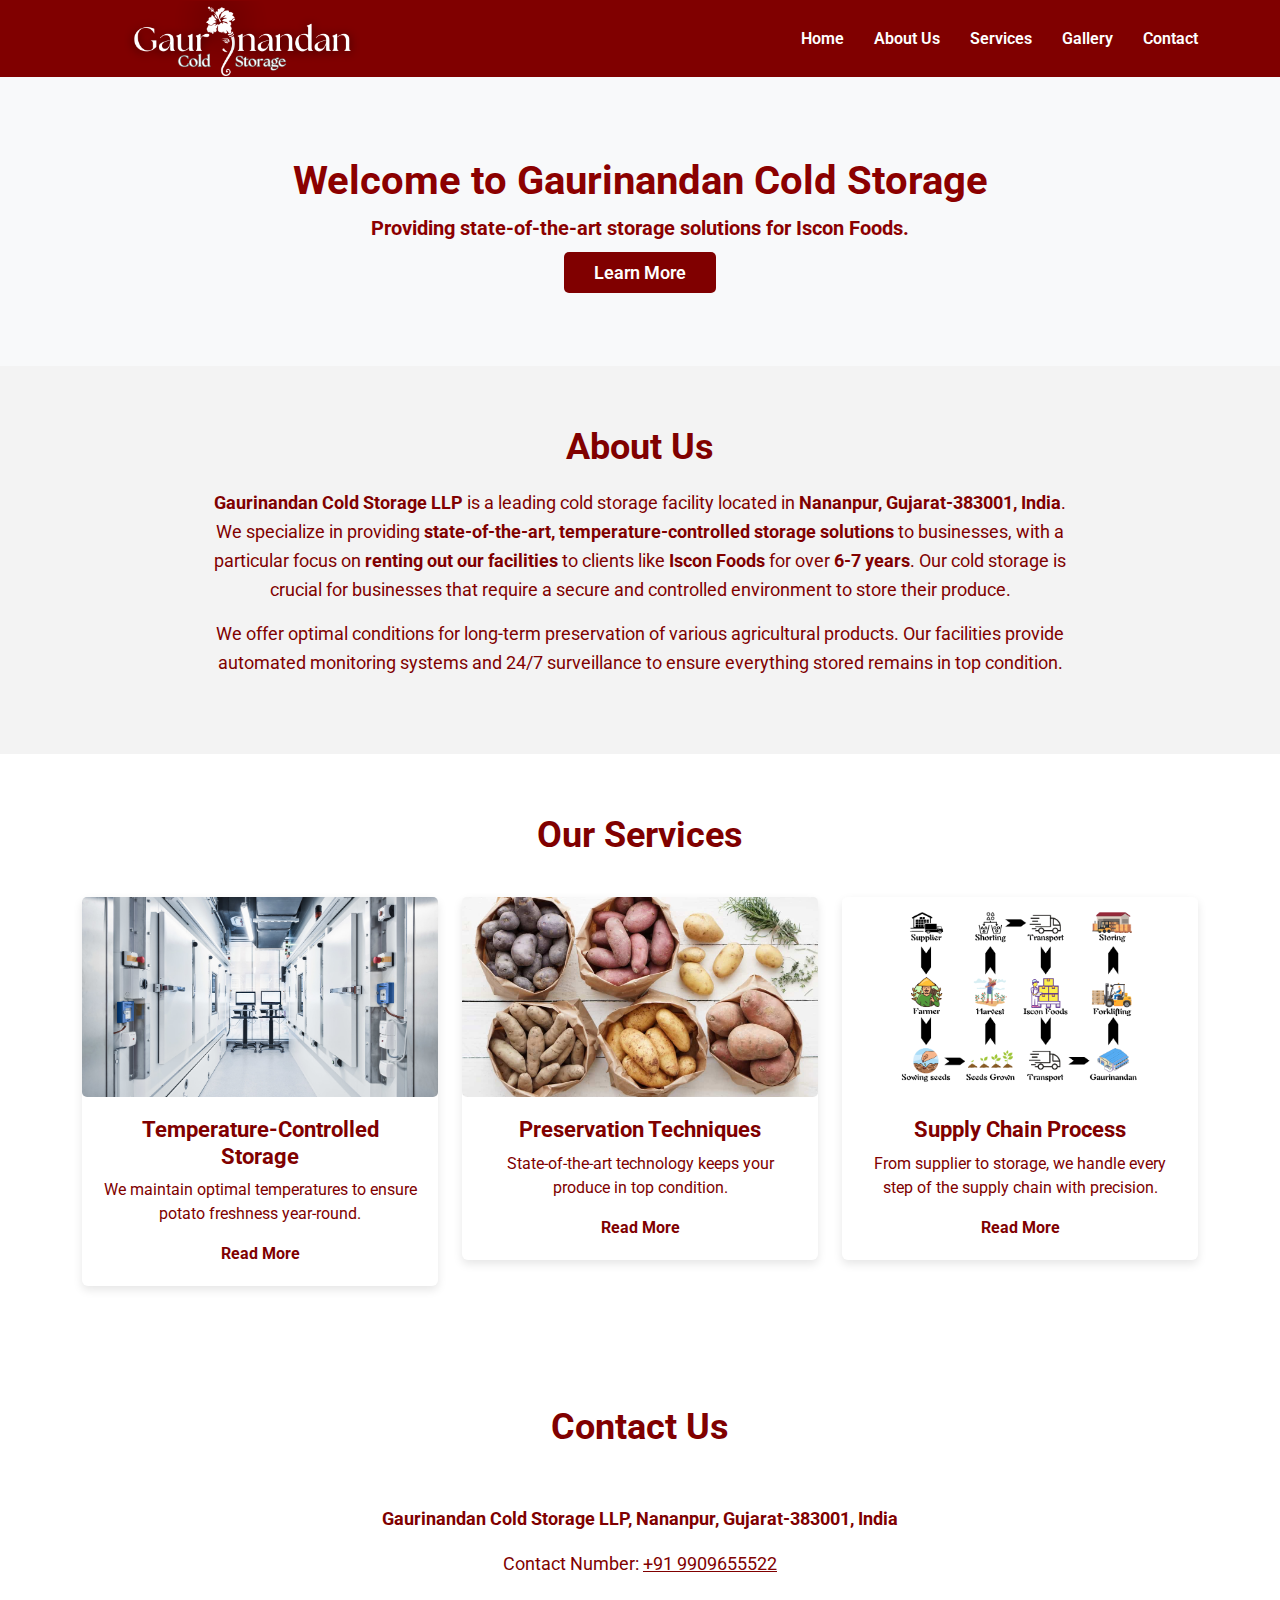
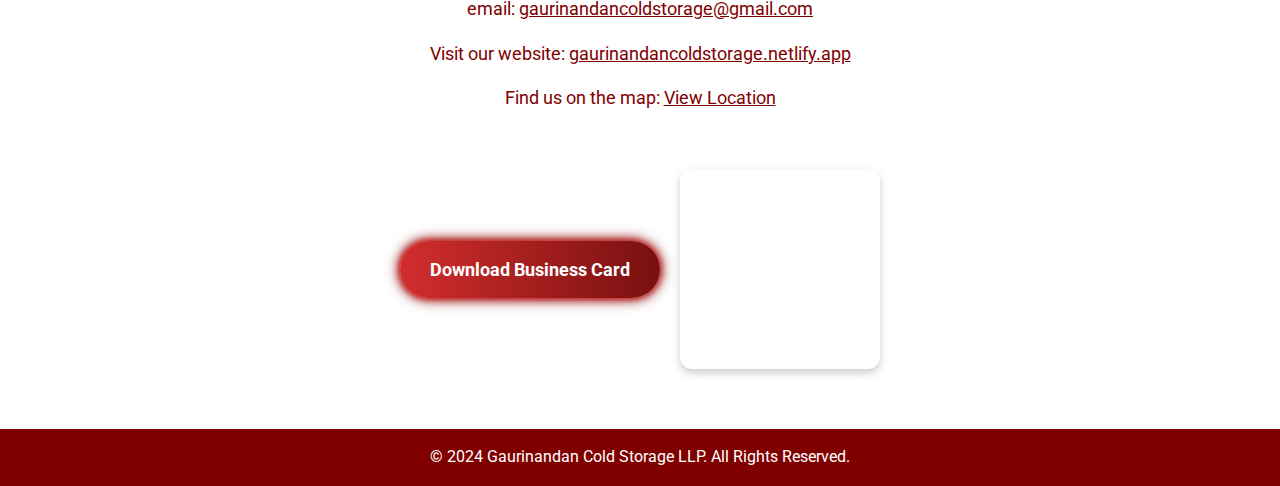
<file: index.html>
<!DOCTYPE html>
<html lang="en">
<head>
    <meta charset="UTF-8">
    <meta name="viewport" content="width=device-width, initial-scale=1.0">
    <meta name="description" content="Gaurinandan Cold Storage - A state-of-the-art facility for Iscon Foods' potato storage.">
    <title>Gaurinandan Cold Storage</title>
    <link href="https://cdn.jsdelivr.net/npm/bootstrap@5.3.0-alpha1/dist/css/bootstrap.min.css" rel="stylesheet">
    <link href="https://fonts.googleapis.com/css2?family=Roboto:wght@400;500;700&display=swap" rel="stylesheet">
    <link rel="icon" type="image/png" href="images/Favicon.png">
    <style>
        /* Gallery image hover effect */
        #gallery .img-fluid {
            transition: transform 0.3s ease, opacity 0.3s ease;
        }

        #gallery .img-fluid:hover {
            transform: scale(1.1); /* Scale the image */
            opacity: 0.8; /* Slight opacity change */
        }

        /* Animation for fading in the text */
        @keyframes fadeIn {
            0% { opacity: 0; }
            100% { opacity: 1; }
        }

        /* Animation for sliding up the content */
        @keyframes slideUp {
            0% { opacity: 0; transform: translateY(30px); }
            100% { opacity: 1; transform: translateY(0); }
        }
    </style>
</head>
<body style="font-family: 'Roboto', sans-serif; margin: 0; padding: 0;">

    <!-- Header -->
    <header style="background-color: #800000; color: white; padding: 1px 0; box-shadow: 0 4px 6px rgba(0, 0, 0, 0.1);">
        <div class="container d-flex justify-content-between align-items-center">
            <a href="index.html">
                <img src="images/Gaurinandan.png" alt="Gaurinandan Cold Storage Logo" style="width: 300px; height: auto;">
            </a>
            <nav>
                <ul style="list-style: none; margin: 0; padding: 0; display: flex; gap: 30px;">
                    <li><a href="index.html" style="color: white; font-weight: 600; text-decoration: none;">Home</a></li>
                    <li><a href="#about" style="color: white; font-weight: 600; text-decoration: none;">About Us</a></li>
                    <li><a href="#services" style="color: white; font-weight: 600; text-decoration: none;">Services</a></li>
                    <li><a href="gallery.html" style="color: white; font-weight: 600; text-decoration: none;">Gallery</a></li>
                    <li><a href="contact.html" style="color: white; font-weight: 600; text-decoration: none;">Contact</a></li>
                </ul>
            </nav>
        </div>
    </header>

    <!-- Hero Section -->
    <section id="home" style="background-color: #f8f9fa; text-align: center; padding: 80px 20px; color: #800000;">
        <div class="container">
            <h2 style="font-size: 40px; font-weight: bold; color: #8b0000;">Welcome to Gaurinandan Cold Storage</h2>
            <p style="font-size: 20px; color: #8b0000; font-weight: bolder;">Providing state-of-the-art storage solutions for Iscon Foods.</p>
            <a href="#about" style="background-color: #800000; color: white; font-size: 18px; padding: 10px 30px; text-decoration: none; border-radius: 5px; font-weight: 600;">Learn More</a>
        </div>
    </section>

    <!-- About Us -->
    <section id="about" style="padding: 60px 20px; background-color: #f3f3f3;">
        <div class="container" style="max-width: 900px; margin: 0 auto;">
            <h2 style="font-size: 36px; color: #800000; text-align: center; font-weight: bold; margin-bottom: 20px;">About Us</h2>
            <p style="font-size: 18px; line-height: 1.6; text-align: center; color: #800000;">
                <strong>Gaurinandan Cold Storage LLP</strong> is a leading cold storage facility located in 
                <strong>Nananpur, Gujarat-383001, India</strong>. We specialize in providing 
                <strong>state-of-the-art, temperature-controlled storage solutions</strong> to businesses, with a particular focus on 
                <strong>renting out our facilities</strong> to clients like 
                <strong>Iscon Foods</strong> for over <strong>6-7 years</strong>. Our cold storage is crucial for businesses that require a secure and controlled environment to store their produce.
            </p>
            <p style="font-size: 18px; line-height: 1.6; text-align: center; color: #800000;">
                We offer optimal conditions for long-term preservation of various agricultural products. Our facilities provide automated monitoring systems and 24/7 surveillance to ensure everything stored remains in top condition.
            </p>
        </div>
    </section>

    <!-- Services -->
    <section id="services" style="background-color: #ffffff; padding: 60px 20px;">
        <div class="container">
            <h2 style="font-size: 36px; color: #800000; text-align: center; font-weight: bold; margin-bottom: 40px;">Our Services</h2>
            <div class="row g-4">
                <div class="col-md-4">
                    <div class="card" style="border: none; box-shadow: 0 4px 10px rgba(0, 0, 0, 0.1);">
                        <img src="images/Temp.jpg" class="card-img-top" alt="Temperature Controlled Storage" style="border-radius: 5px; height: 200px; object-fit: cover;">
                        <div class="card-body" style="text-align: center; padding: 20px;">
                            <h5 style="font-size: 22px; color: #800000; font-weight: bold;">Temperature-Controlled Storage</h5>
                            <p style="font-size: 16px; color: #800000;">We maintain optimal temperatures to ensure potato freshness year-round.</p>
                            <a href="temperature-controlled-storage.html" style="font-size: 16px; color: #800000; text-decoration: none; font-weight: bolder;">Read More</a>
                        </div>
                    </div>
                </div>
                <div class="col-md-4">
                    <div class="card" style="border: none; box-shadow: 0 4px 10px rgba(0, 0, 0, 0.1);">
                        <img src="images/preserve.jpg" class="card-img-top" alt="Preservation Techniques" style="border-radius: 5px; height: 200px; object-fit: cover;">
                        <div class="card-body" style="text-align: center; padding: 20px;">
                            <h5 style="font-size: 22px; color: #800000; font-weight: bold;">Preservation Techniques</h5>
                            <p style="font-size: 16px; color: #800000;">State-of-the-art technology keeps your produce in top condition.</p>
                            <a href="preservation-techniques.html" style="font-size: 16px; color: #800000; text-decoration: none; font-weight: bolder;">Read More</a>
                        </div>
                    </div>
                </div>
                <div class="col-md-4">
                    <div class="card" style="border: none; box-shadow: 0 4px 10px rgba(0, 0, 0, 0.1);">
                        <img src="images/Chain.png" class="card-img-top" alt="Supply Chain Process" style="border-radius: 5px; height: 200px; object-fit: cover;">
                        <div class="card-body" style="text-align: center; padding: 20px;">
                            <h5 style="font-size: 22px; color: #800000; font-weight: bold;">Supply Chain Process</h5>
                            <p style="font-size: 16px; color: #800000;">From supplier to storage, we handle every step of the supply chain with precision.</p>
                            <a href="supply-chain-process.html" style="font-size: 16px; color: #800000; text-decoration: none; font-weight: bolder;">Read More</a>
                        </div>
                    </div>
                </div>
            </div>
        </div>
    </section>

    <!-- Contact Us -->
    <section id="contact" style="background-color: #ffffff; padding: 60px 20px;">
        <div class="container">
            <h2 style="font-size: 36px; color: #800000; text-align: center; font-weight: bold; margin-bottom: 40px; animation: fadeIn 1.5s ease-in;">Contact Us</h2>
            <div style="text-align: center; color: #800000; display: flex; flex-direction: column; align-items: center; justify-content: center; animation: slideUp 1.5s ease-in-out;">
                <p style="font-size: 18px; line-height: 1.6;"></p>
                <p style="font-size: 18px; line-height: 1.6; font-weight: bold;">Gaurinandan Cold Storage LLP, Nananpur, Gujarat-383001, India</p>
                <p style="font-size: 18px; line-height: 1.6;">Contact Number: <a href="tel:+919909655522" style="color: #800000;">+91 9909655522</a></p>
                <p style="font-size: 18px; line-height: 1.6;">email: <a href="mailto:gaurinandancoldstorage@gmail.com" style="color: #800000;">gaurinandancoldstorage@gmail.com</a></p>
                <p style="font-size: 18px; line-height: 1.6;">Visit our website: <a href="https://gaurinandancoldstorage.netlify.app" target="_blank" style="color: #800000; text-decoration: underline;">gaurinandancoldstorage.netlify.app</a></p>
                <p style="font-size: 18px; line-height: 1.6;">Find us on the map: <a href="https://maps.app.goo.gl/z63f5kEdQMZrD2ka9" target="_blank" style="color: #800000;">View Location</a></p>
                <!-- Map and vCard Container -->
<div style="display: flex; justify-content: flex-end; align-items: center; margin-top: 40px; position: relative;">
    <!-- vCard Button -->
    <a href="images/business-card.png" 
        class="neon-button" 
        download="Gaurinandan_Business_Card.png">
        Download Business Card
    </a>

    <!-- Mini Map -->
    <div id="mini-map" style="width: 200px; height: 200px; border-radius: 12px; overflow: hidden; margin-left: 20px; box-shadow: 0 4px 8px rgba(0, 0, 0, 0.2); cursor: pointer; transition: transform 0.3s ease-in-out;">
        <iframe 
            src="https://www.google.com/maps/embed?pb=!1m17!1m12!1m3!1d3353.7501996604956!2d72.96846500000001!3d23.509596000000002!2m3!1f0!2f0!3f0!3m2!1i1024!2i768!4f13.1!3m2!1m1!2zMjPCsDMwJzM0LjYiTiA3MsKwNTgnMDYuNSJF!5e1!3m2!1sen!2sin!4v1736503791146!5m2!1sen!2sin" 
            width="300" 
            height="300" 
            style="border:0;" 
            allowfullscreen="" 
            loading="lazy" 
            referrerpolicy="no-referrer-when-downgrade">
        </iframe>
    </div>
</div>

<style>
    /* Add hover effect for the map */
    #mini-map:hover {
        transform: scale(1.1); /* Slightly enlarge the map on hover */
    }

    /* Smooth animations for appearance */
    #mini-map {
        animation: fadeInUp 1s ease-in-out;
    }

    @keyframes fadeInUp {
        from {
            opacity: 0;
            transform: translateY(20px);
        }
        to {
            opacity: 1;
            transform: translateY(0);
        }
    }

    /* vCard Button Styles (Retained) */
    .neon-button {
        display: inline-block;
        padding: 15px 30px;
        font-size: 18px;
        font-weight: bold;
        text-decoration: none;
        text-align: center;
        color: #fff;
        background: linear-gradient(90deg, #d22d2d, #781010);
        border: none;
        border-radius: 50px;
        position: relative;
        overflow: hidden;
        transition: all 0.3s ease-in-out;
        box-shadow: 0 0 5px #d22d2d, 0 0 10px #be1212, 0 0 15px #781010;
    }

    .neon-button:hover {
        color: #fff;
        box-shadow: 0 0 8px #6a1212, 0 0 16px #6a1212, 0 0 24px #6a1212;
        transform: scale(1.05);
    }
</style>

<script>
    // Add click event listener for map redirection
    document.getElementById('mini-map').addEventListener('click', function() {
        window.open('https://maps.app.goo.gl/z63f5kEdQMZrD2ka9', '_blank');
    });
</script>

            </div>
        </div>
    </section>

    <!-- Footer -->
    <footer style="background-color: #800000; color: white; text-align: center; padding: 1px;">
        <p style="margin-top: 15px;">&copy; 2024 Gaurinandan Cold Storage LLP. All Rights Reserved.</p>
    </footer
</file>
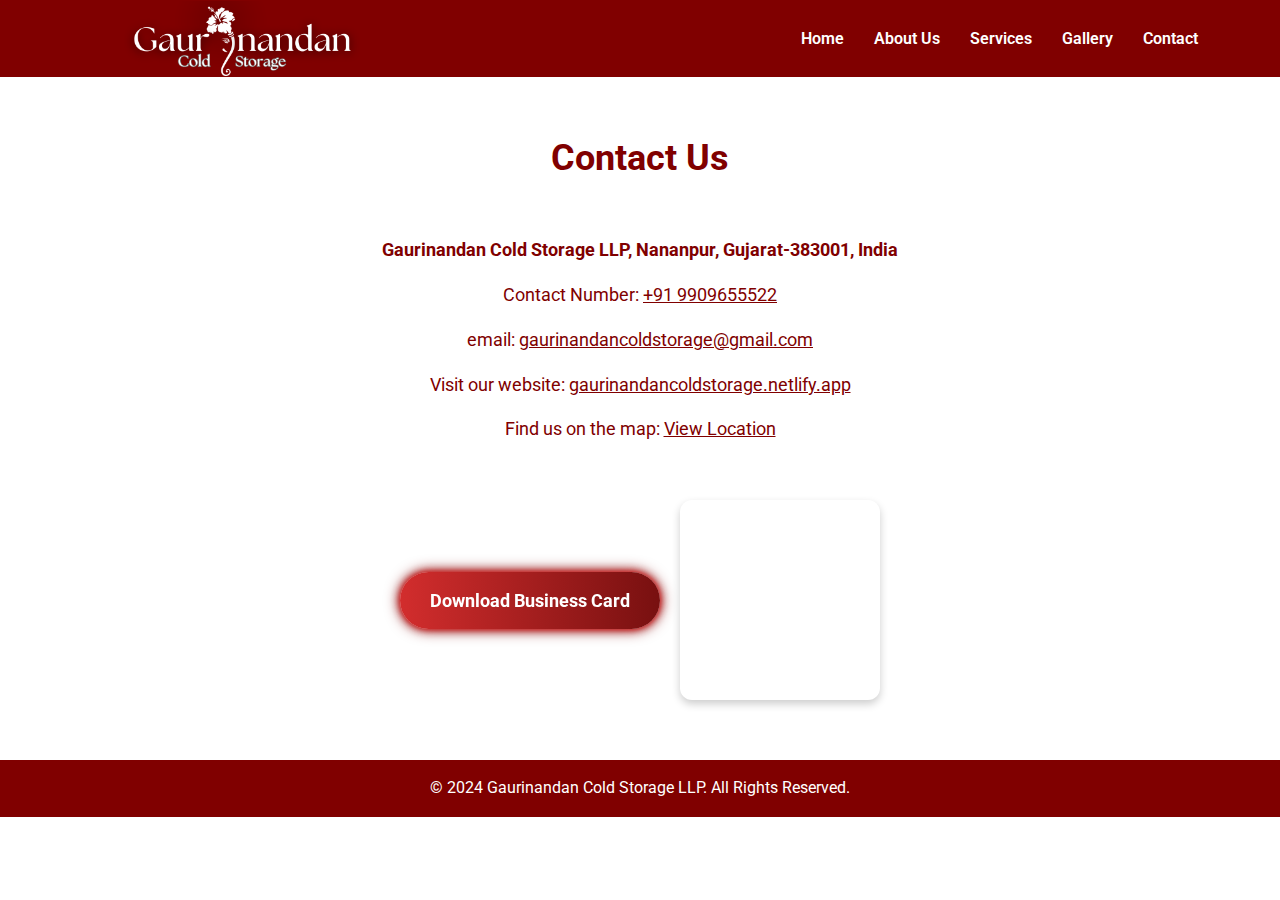
<file: contact.html>
<!DOCTYPE html>
<html lang="en">
<head>
    <meta charset="UTF-8">
    <meta name="viewport" content="width=device-width, initial-scale=1.0">
    <meta name="description" content="Gallery of Gaurinandan Cold Storage">
    <title>Gallery - Gaurinandan Cold Storage</title>
    <link href="https://cdn.jsdelivr.net/npm/bootstrap@5.3.0-alpha1/dist/css/bootstrap.min.css" rel="stylesheet">
    <link href="https://fonts.googleapis.com/css2?family=Roboto:wght@400;500;700&display=swap" rel="stylesheet">
    <link rel="icon" type="image/png" href="images/Favicon.png">
    <style>
        /* Gallery image hover effect */
        #gallery .img-fluid {
            transition: transform 0.3s ease, opacity 0.3s ease;
        }

        #gallery .img-fluid:hover {
            transform: scale(1.4); /* Scale the image */
            opacity: 1; /* Slight opacity change */
        }

        /* Animation for fading in the text */
        @keyframes fadeIn {
            0% { opacity: 0; }
            100% { opacity: 1; }
        }

        /* Animation for sliding up the content */
        @keyframes slideUp {
            0% { opacity: 0; transform: translateY(30px); }
            100% { opacity: 1; transform: translateY(0); }
        }
    </style>
</head>
<body style="font-family: 'Roboto', sans-serif; margin: 0; padding: 0;">

    <!-- Header -->
    <header style="background-color: #800000; color: white; padding: 1px 0; box-shadow: 0 4px 6px rgba(0, 0, 0, 0.1);">
        <div class="container d-flex justify-content-between align-items-center">
            <a href="index.html"><img src="images/Gaurinandan.png" alt="Gaurinandan Cold Storage Logo" style="width: 300px; height: auto;"></a>
            <nav>
                <ul style="list-style: none; margin: 0; padding: 0; display: flex; gap: 30px;">
                    <li><a href="index.html" style="color: white; font-weight: 600; text-decoration: none;">Home</a></li>
                    <li><a href="#about" style="color: white; font-weight: 600; text-decoration: none;">About Us</a></li>
                    <li><a href="#services" style="color: white; font-weight: 600; text-decoration: none;">Services</a></li>
                    <li><a href="gallery.html" style="color: white; font-weight: 600; text-decoration: none;">Gallery</a></li>
                    <li><a href="contact.html" style="color: white; font-weight: 600; text-decoration: none;">Contact</a></li>
                </ul>
            </nav>
        </div>
    </header>

    
    <!-- Contact Us -->
    <section id="contact" style="background-color: #ffffff; padding: 60px 20px;">
        <div class="container">
            <h2 style="font-size: 36px; color: #800000; text-align: center; font-weight: bold; margin-bottom: 40px; animation: fadeIn 1.5s ease-in;">Contact Us</h2>
            <div style="text-align: center; color: #800000; display: flex; flex-direction: column; align-items: center; justify-content: center; animation: slideUp 1.5s ease-in-out;">
                <p style="font-size: 18px; line-height: 1.6;"></p>
                <p style="font-size: 18px; line-height: 1.6; font-weight: bold;">Gaurinandan Cold Storage LLP, Nananpur, Gujarat-383001, India</p>
                <p style="font-size: 18px; line-height: 1.6;">Contact Number: <a href="tel:+919909655522" style="color: #800000;">+91 9909655522</a></p>
                <p style="font-size: 18px; line-height: 1.6;">email: <a href="mailto:gaurinandancoldstorage@gmail.com" style="color: #800000;">gaurinandancoldstorage@gmail.com</a></p>
                <p style="font-size: 18px; line-height: 1.6;">Visit our website: <a href="https://gaurinandancoldstorage.netlify.app" target="_blank" style="color: #800000; text-decoration: underline;">gaurinandancoldstorage.netlify.app</a></p>
                <p style="font-size: 18px; line-height: 1.6;">Find us on the map: <a href="https://maps.app.goo.gl/z63f5kEdQMZrD2ka9" target="_blank" style="color: #800000;">View Location</a></p>
                <!-- Map and vCard Container -->
<div style="display: flex; justify-content: flex-end; align-items: center; margin-top: 40px; position: relative;">
    <!-- vCard Button -->
    <a href="images/business-card.png" 
        class="neon-button" 
        download="Gaurinandan_Business_Card.png">
        Download Business Card
    </a>

    <!-- Mini Map -->
    <div id="mini-map" style="width: 200px; height: 200px; border-radius: 12px; overflow: hidden; margin-left: 20px; box-shadow: 0 4px 8px rgba(0, 0, 0, 0.2); cursor: pointer; transition: transform 0.3s ease-in-out;">
        <iframe 
            src="https://www.google.com/maps/embed?pb=!1m17!1m12!1m3!1d3353.7501996604956!2d72.96846500000001!3d23.509596000000002!2m3!1f0!2f0!3f0!3m2!1i1024!2i768!4f13.1!3m2!1m1!2zMjPCsDMwJzM0LjYiTiA3MsKwNTgnMDYuNSJF!5e1!3m2!1sen!2sin!4v1736503791146!5m2!1sen!2sin" 
            width="300" 
            height="300" 
            style="border:0;" 
            allowfullscreen="" 
            loading="lazy" 
            referrerpolicy="no-referrer-when-downgrade">
        </iframe>
    </div>
</div>

<style>
    /* Add hover effect for the map */
    #mini-map:hover {
        transform: scale(1.1); /* Slightly enlarge the map on hover */
    }

    /* Smooth animations for appearance */
    #mini-map {
        animation: fadeInUp 1s ease-in-out;
    }

    @keyframes fadeInUp {
        from {
            opacity: 0;
            transform: translateY(20px);
        }
        to {
            opacity: 1;
            transform: translateY(0);
        }
    }

    /* vCard Button Styles (Retained) */
    .neon-button {
        display: inline-block;
        padding: 15px 30px;
        font-size: 18px;
        font-weight: bold;
        text-decoration: none;
        text-align: center;
        color: #fff;
        background: linear-gradient(90deg, #d22d2d, #781010);
        border: none;
        border-radius: 50px;
        position: relative;
        overflow: hidden;
        transition: all 0.3s ease-in-out;
        box-shadow: 0 0 5px #d22d2d, 0 0 10px #be1212, 0 0 15px #781010;
    }

    .neon-button:hover {
        color: #fff;
        box-shadow: 0 0 8px #6a1212, 0 0 16px #6a1212, 0 0 24px #6a1212;
        transform: scale(1.05);
    }
</style>

<script>
    // Add click event listener for map redirection
    document.getElementById('mini-map').addEventListener('click', function() {
        window.open('https://maps.app.goo.gl/z63f5kEdQMZrD2ka9', '_blank');
    });
</script>

            </div>
        </div>
    </section>

    <!-- Footer -->
    <footer style="background-color: #800000; color: white; text-align: center; padding: 1px;">
        <p style="margin-top: 15px;">&copy; 2024 Gaurinandan Cold Storage LLP. All Rights Reserved.</p>
    </footer>

    <script src="https://cdn.jsdelivr.net/npm/bootstrap@5.3.0-alpha1/dist/js/bootstrap.bundle.min.js"></script>
</body>
</html>
</file>
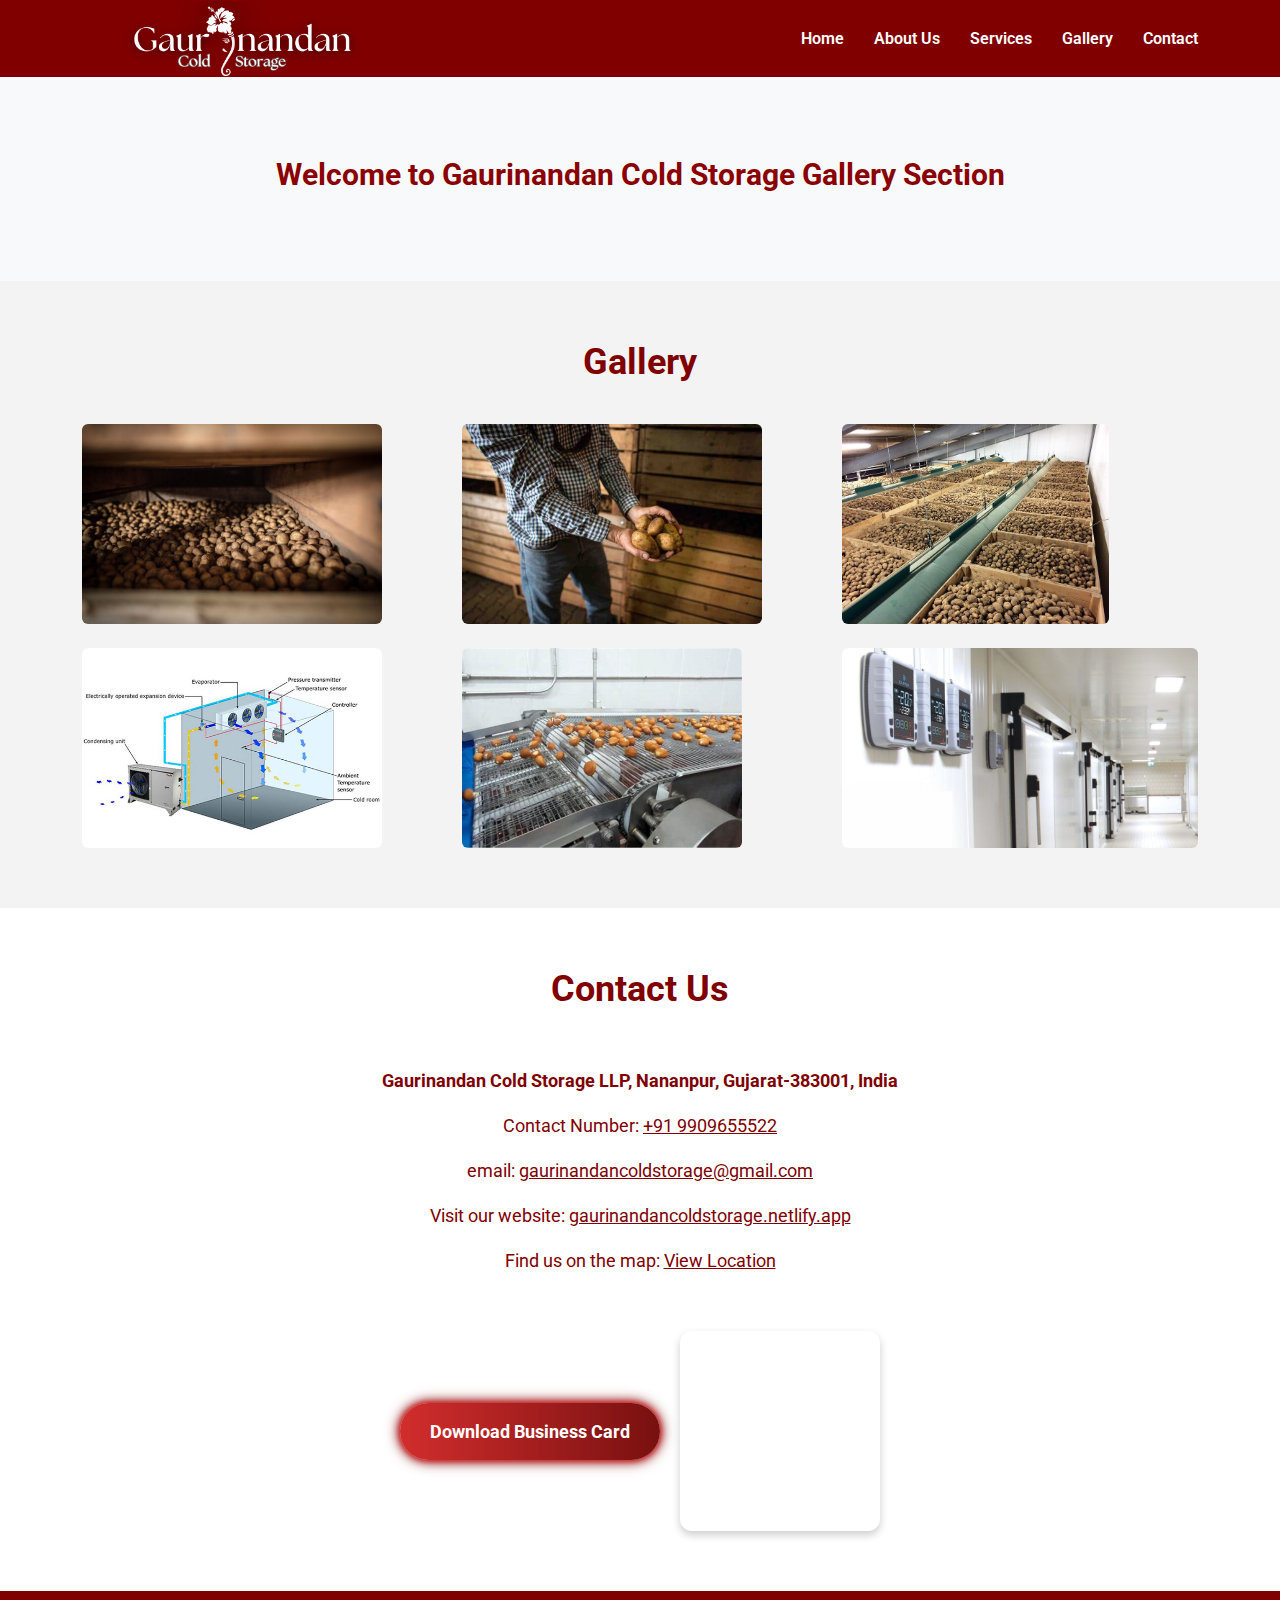
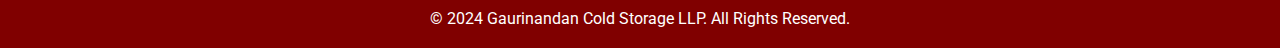
<file: gallery.html>
<!DOCTYPE html>
<html lang="en">
<head>
    <meta charset="UTF-8">
    <meta name="viewport" content="width=device-width, initial-scale=1.0">
    <meta name="description" content="Gallery of Gaurinandan Cold Storage">
    <title>Gallery - Gaurinandan Cold Storage</title>
    <link href="https://cdn.jsdelivr.net/npm/bootstrap@5.3.0-alpha1/dist/css/bootstrap.min.css" rel="stylesheet">
    <link href="https://fonts.googleapis.com/css2?family=Roboto:wght@400;500;700&display=swap" rel="stylesheet">
    <link rel="icon" type="image/png" href="images/Favicon.png">
    <style>
        /* Gallery image hover effect */
        #gallery .img-fluid {
            transition: transform 0.3s ease, opacity 0.3s ease;
        }

        #gallery .img-fluid:hover {
            transform: scale(1.4); /* Scale the image */
            opacity: 1; /* Slight opacity change */
        }

        /* Animation for fading in the text */
        @keyframes fadeIn {
            0% { opacity: 0; }
            100% { opacity: 1; }
        }

        /* Animation for sliding up the content */
        @keyframes slideUp {
            0% { opacity: 0; transform: translateY(30px); }
            100% { opacity: 1; transform: translateY(0); }
        }
    </style>
</head>
<body style="font-family: 'Roboto', sans-serif; margin: 0; padding: 0;">

    <!-- Header -->
    <header style="background-color: #800000; color: white; padding: 1px 0; box-shadow: 0 4px 6px rgba(0, 0, 0, 0.1);">
        <div class="container d-flex justify-content-between align-items-center">
            <a href="index.html"><img src="images/Gaurinandan.png" alt="Gaurinandan Cold Storage Logo" style="width: 300px; height: auto;"></a>
            <nav>
                <ul style="list-style: none; margin: 0; padding: 0; display: flex; gap: 30px;">
                    <li><a href="index.html" style="color: white; font-weight: 600; text-decoration: none;">Home</a></li>
                    <li><a href="#about" style="color: white; font-weight: 600; text-decoration: none;">About Us</a></li>
                    <li><a href="#services" style="color: white; font-weight: 600; text-decoration: none;">Services</a></li>
                    <li><a href="gallery.html" style="color: white; font-weight: 600; text-decoration: none;">Gallery</a></li>
                    <li><a href="contact.html" style="color: white; font-weight: 600; text-decoration: none;">Contact</a></li>
                </ul>
            </nav>
        </div>
    </header>

    <!-- Hero Section -->
    <section id="home" style="background-color: #f8f9fa; text-align: center; padding: 80px 20px; color: #800000;">
        <div class="container">
            <h2 style="font-size: 30px; font-weight: bold; color: #8b0000;">Welcome to Gaurinandan Cold Storage Gallery Section</h2>
    </section>


    <!-- Gallery Section -->
    <section id="gallery" style="padding: 60px 20px; background-color: #f3f3f3;">
        <div class="container">
            <h2 style="font-size: 36px; color: #800000; text-align: center; font-weight: bold; margin-bottom: 40px;">Gallery</h2>
            <div class="row g-4">
                <div class="col-md-4">
                    <img src="images/gallery/1.jpg" class="img-fluid gallery-img rounded" alt="Cold Storage Project 1" style="object-fit: cover; height: 200px;">
                </div>
                <div class="col-md-4">
                    <img src="images/gallery/2.jpg" class="img-fluid gallery-img rounded" alt="Cold Storage Project 2" style="object-fit: cover; height: 200px;">
                </div>
                <div class="col-md-4">
                    <img src="images/Insider.jpg" class="img-fluid gallery-img rounded" alt="Cold Storage Project 3" style="object-fit: cover; height: 200px;">
                </div>
                <div class="col-md-4">
                    <img src="images/Temp3.jpg" class="img-fluid gallery-img rounded" alt="Cold Storage Project 4" style="object-fit: cover; height: 200px;">
                </div>
                <div class="col-md-4">
                    <img src="images/preserve3.jpg" class="img-fluid gallery-img rounded" alt="Cold Storage Project 3" style="object-fit: cover; height: 200px;">
                </div>
                <div class="col-md-4">
                    <img src="images/Temp2.jpg" class="img-fluid gallery-img rounded" alt="Cold Storage Project 3" style="object-fit: cover; height: 200px;">
                </div>
                <!-- Add more images as necessary -->
            </div>
        </div>
    </section>

    <!-- Contact Us -->
    <section id="contact" style="background-color: #ffffff; padding: 60px 20px;">
        <div class="container">
            <h2 style="font-size: 36px; color: #800000; text-align: center; font-weight: bold; margin-bottom: 40px; animation: fadeIn 1.5s ease-in;">Contact Us</h2>
            <div style="text-align: center; color: #800000; display: flex; flex-direction: column; align-items: center; justify-content: center; animation: slideUp 1.5s ease-in-out;">
                <p style="font-size: 18px; line-height: 1.6;"></p>
                <p style="font-size: 18px; line-height: 1.6; font-weight: bold;">Gaurinandan Cold Storage LLP, Nananpur, Gujarat-383001, India</p>
                <p style="font-size: 18px; line-height: 1.6;">Contact Number: <a href="tel:+919909655522" style="color: #800000;">+91 9909655522</a></p>
                <p style="font-size: 18px; line-height: 1.6;">email: <a href="mailto:gaurinandancoldstorage@gmail.com" style="color: #800000;">gaurinandancoldstorage@gmail.com</a></p>
                <p style="font-size: 18px; line-height: 1.6;">Visit our website: <a href="https://gaurinandancoldstorage.netlify.app" target="_blank" style="color: #800000; text-decoration: underline;">gaurinandancoldstorage.netlify.app</a></p>
                <p style="font-size: 18px; line-height: 1.6;">Find us on the map: <a href="https://maps.app.goo.gl/z63f5kEdQMZrD2ka9" target="_blank" style="color: #800000;">View Location</a></p>
                <!-- Map and vCard Container -->
<div style="display: flex; justify-content: flex-end; align-items: center; margin-top: 40px; position: relative;">
    <!-- vCard Button -->
    <a href="images/business-card.png" 
        class="neon-button" 
        download="Gaurinandan_Business_Card.png">
        Download Business Card
    </a>

    <!-- Mini Map -->
    <div id="mini-map" style="width: 200px; height: 200px; border-radius: 12px; overflow: hidden; margin-left: 20px; box-shadow: 0 4px 8px rgba(0, 0, 0, 0.2); cursor: pointer; transition: transform 0.3s ease-in-out;">
        <iframe 
            src="https://www.google.com/maps/embed?pb=!1m17!1m12!1m3!1d3353.7501996604956!2d72.96846500000001!3d23.509596000000002!2m3!1f0!2f0!3f0!3m2!1i1024!2i768!4f13.1!3m2!1m1!2zMjPCsDMwJzM0LjYiTiA3MsKwNTgnMDYuNSJF!5e1!3m2!1sen!2sin!4v1736503791146!5m2!1sen!2sin" 
            width="300" 
            height="300" 
            style="border:0;" 
            allowfullscreen="" 
            loading="lazy" 
            referrerpolicy="no-referrer-when-downgrade">
        </iframe>
    </div>
</div>

<style>
    /* Add hover effect for the map */
    #mini-map:hover {
        transform: scale(1.1); /* Slightly enlarge the map on hover */
    }

    /* Smooth animations for appearance */
    #mini-map {
        animation: fadeInUp 1s ease-in-out;
    }

    @keyframes fadeInUp {
        from {
            opacity: 0;
            transform: translateY(20px);
        }
        to {
            opacity: 1;
            transform: translateY(0);
        }
    }

    /* vCard Button Styles (Retained) */
    .neon-button {
        display: inline-block;
        padding: 15px 30px;
        font-size: 18px;
        font-weight: bold;
        text-decoration: none;
        text-align: center;
        color: #fff;
        background: linear-gradient(90deg, #d22d2d, #781010);
        border: none;
        border-radius: 50px;
        position: relative;
        overflow: hidden;
        transition: all 0.3s ease-in-out;
        box-shadow: 0 0 5px #d22d2d, 0 0 10px #be1212, 0 0 15px #781010;
    }

    .neon-button:hover {
        color: #fff;
        box-shadow: 0 0 8px #6a1212, 0 0 16px #6a1212, 0 0 24px #6a1212;
        transform: scale(1.05);
    }
</style>

<script>
    // Add click event listener for map redirection
    document.getElementById('mini-map').addEventListener('click', function() {
        window.open('https://maps.app.goo.gl/z63f5kEdQMZrD2ka9', '_blank');
    });
</script>

            </div>
        </div>
    </section>

    <!-- Footer -->
    <footer style="background-color: #800000; color: white; text-align: center; padding: 1px;">
        <p style="margin-top: 15px;">&copy; 2024 Gaurinandan Cold Storage LLP. All Rights Reserved.</p>
    </footer>

    <script src="https://cdn.jsdelivr.net/npm/bootstrap@5.3.0-alpha1/dist/js/bootstrap.bundle.min.js"></script>
</body>
</html>
</file>
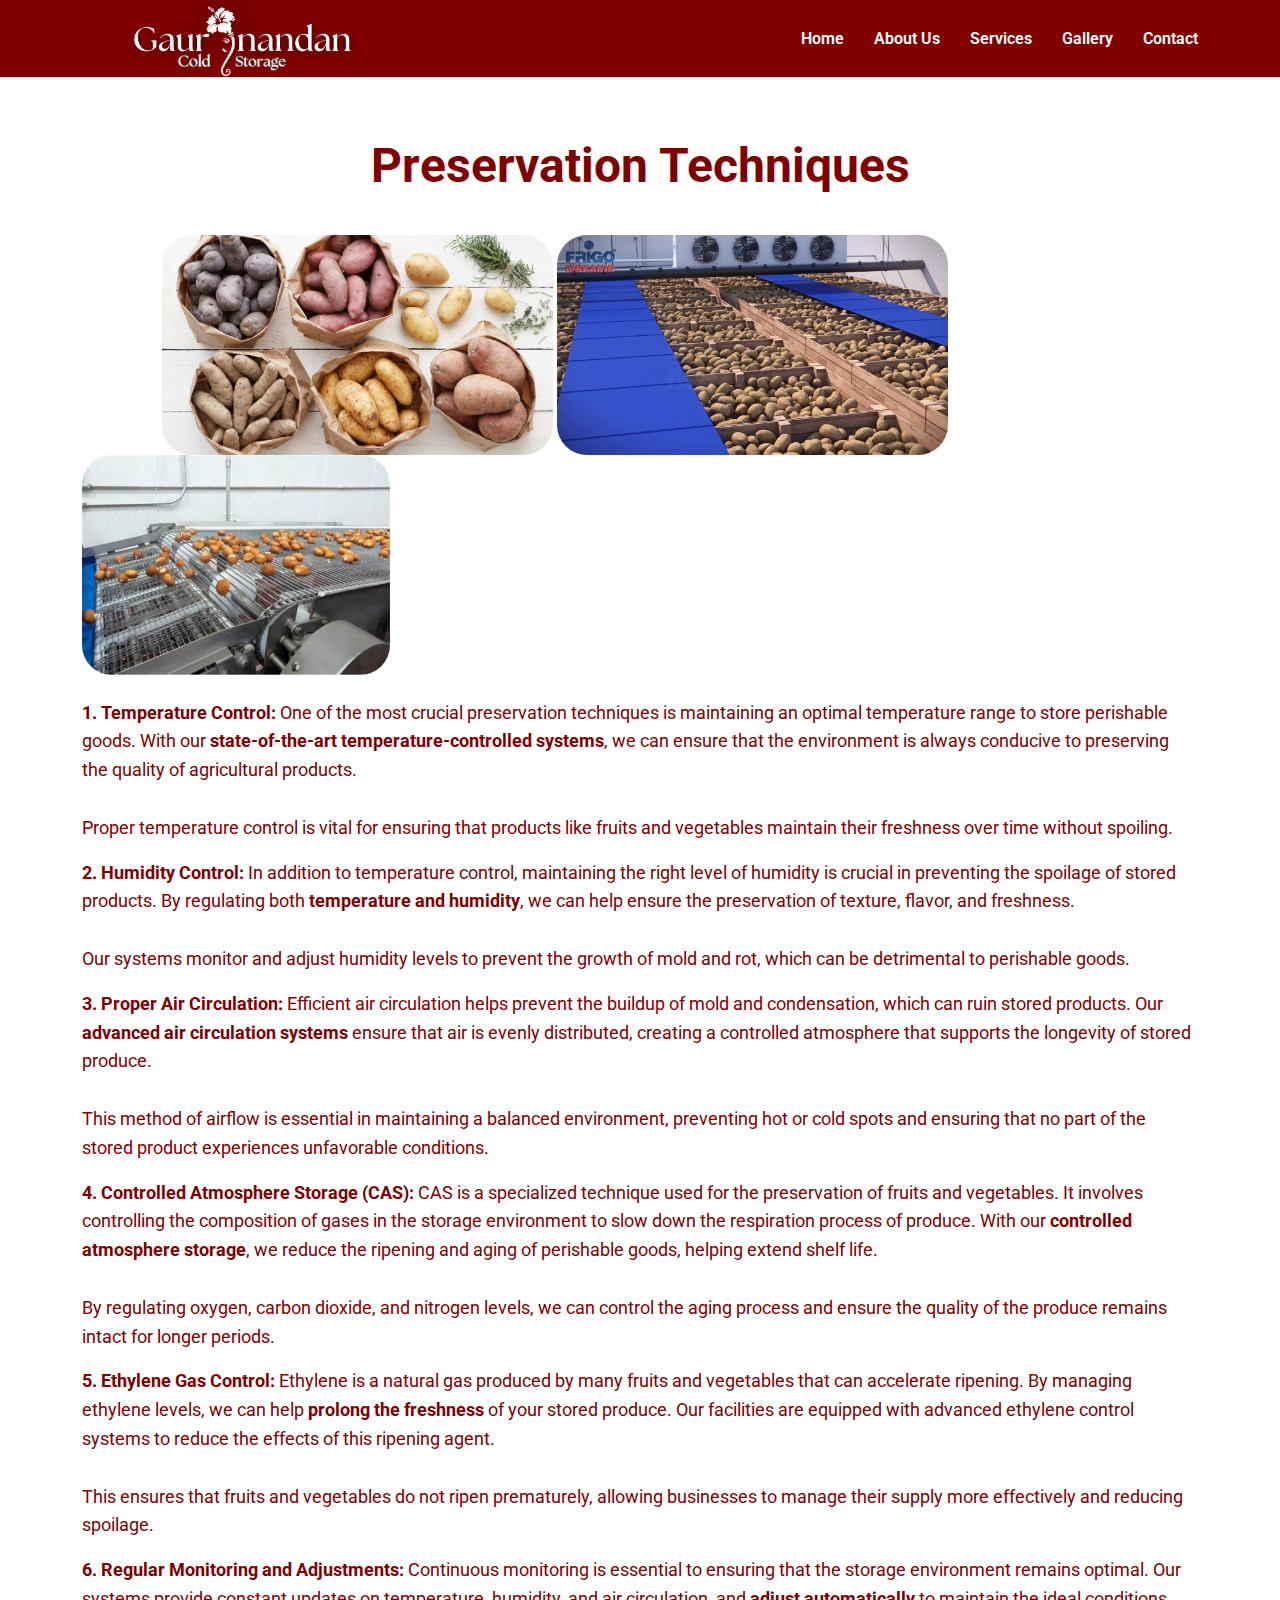
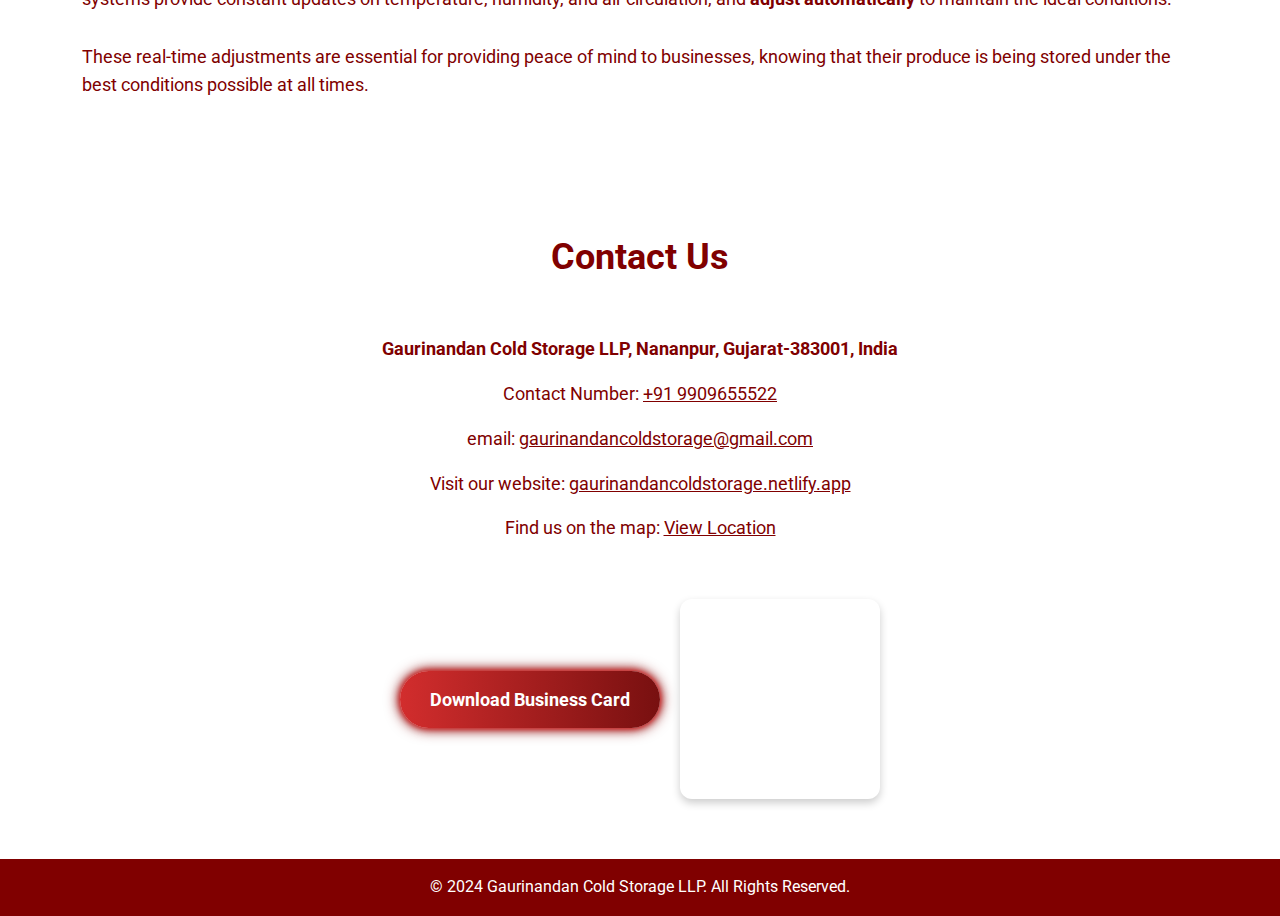
<file: preservation-techniques.html>
<!DOCTYPE html>
<html lang="en">
<head>
    <meta charset="UTF-8">
    <meta name="viewport" content="width=device-width, initial-scale=1.0">
    <meta name="description" content="Temperature Controlled Storage - Gaurinandan Cold Storage offers optimal conditions for long-term preservation of agricultural products.">
    <title>preservation-techniques | Gaurinandan Cold Storage</title>
    <link href="https://cdn.jsdelivr.net/npm/bootstrap@5.3.0-alpha1/dist/css/bootstrap.min.css" rel="stylesheet">
    <link href="https://fonts.googleapis.com/css2?family=Roboto:wght@400;500;700&family=Open+Sans:wght@400;600;700&display=swap" rel="stylesheet">
    <link rel="icon" type="image/png" href="images/Favicon.png">
    <style>
        /* Gallery image hover effect */
        #gallery .img-fluid {
            transition: transform 0.3s ease, opacity 0.3s ease;
        }

        #gallery .img-fluid:hover {
            transform: scale(1.4); /* Scale the image */
            opacity: 1; /* Slight opacity change */
        }

        /* Animation for fading in the text */
        @keyframes fadeIn {
            0% { opacity: 0; }
            100% { opacity: 1; }
        }

        /* Animation for sliding up the content */
        @keyframes slideUp {
            0% { opacity: 0; transform: translateY(30px); }
            100% { opacity: 1; transform: translateY(0); }
        }


        body {
            font-family: 'Open Sans', sans-serif;
            background-color: #f8f9fa;
        }
        .content-section {
            padding: 60px 20px;
            background-color: #ffffff;
            color: #800000; /* Dark Maroon Text */
        }
        .heading {
            font-size: 48px; /* Increased font size */
            text-align: center;
            font-weight: bold;
            margin-bottom: 40px;
            color: #800000; /* Dark Maroon */
        }
        .text-highlight {
            font-weight: bold;
            color: #800000; /* Dark Maroon */
        }
        .service-detail {
            font-size: 18px;
            line-height: 1.6;
            color: #800000; /* Dark Maroon */
        }
        .underline {
            text-decoration: underline;
        }
        /* Navigation Bar styles */
        header {
            background-color:#800000; /* Dark Maroon Navbar */
            color: white;
            padding: 1px 0;
        }
        header nav ul {
            list-style: none;
            margin: 0;
            padding: 0;
            display: flex;
            gap: 30px;
        }
        header nav ul li a {
            color: white;
            font-weight: 600;
            text-decoration: none;
        }
        footer {
            background-color: #800000; /* Dark Maroon Footer */
            color: white;
            text-align: center;
            padding: 1px 0;
        }
    </style>
</head>
<body style="font-family: 'Roboto', sans-serif; margin: 0; padding: 0;">

    <!-- Header -->
    <header style="background-color: #800000; color: white; padding: 1px 0; box-shadow: 0 4px 6px rgba(0, 0, 0, 0.1);">
        <div class="container d-flex justify-content-between align-items-center">
            <a href="index.html"><img src="images/Gaurinandan.png" alt="Gaurinandan Cold Storage Logo" style="width: 300px; height: auto;"></a>
            <nav>
                <ul style="list-style: none; margin: 0; padding: 0; display: flex; gap: 30px;">
                    <li><a href="index.html" style="color: white; font-weight: 600; text-decoration: none;">Home</a></li>
                    <li><a href="#about" style="color: white; font-weight: 600; text-decoration: none;">About Us</a></li>
                    <li><a href="index.html#services" style="color: white; font-weight: 600; text-decoration: none;">Services</a></li>
                    <li><a href="gallery.html" style="color: white; font-weight: 600; text-decoration: none;">Gallery</a></li>
                    <li><a href="contact.html" style="color: white; font-weight: 600; text-decoration: none;">Contact</a></li>
                </ul>
            </nav>
        </div>
    </header>


    
    <!-- Preservation Techniques Page -->
    <section class="content-section">
        <div class="container">
            <h2 class="heading">Preservation Techniques</h2>
            <img src="images/preserve.jpg" style="margin-left: 80px; border-radius: 30px; height: 220px;">
            <img src="images/preserve2.jpg" style="border-radius: 30px; height: 220px;">
            <img src="images/preserve3.jpg" style="border-radius: 30px; height: 220px;">
            <br>
            <br>
            <p class="service-detail">
                <span class="text-highlight">1. Temperature Control:</span> One of the most crucial preservation techniques is maintaining an optimal temperature range to store perishable goods. With our <strong>state-of-the-art temperature-controlled systems</strong>, we can ensure that the environment is always conducive to preserving the quality of agricultural products.
                <br><br> Proper temperature control is vital for ensuring that products like fruits and vegetables maintain their freshness over time without spoiling.
            </p>
            <p class="service-detail">
                <span class="text-highlight">2. Humidity Control:</span> In addition to temperature control, maintaining the right level of humidity is crucial in preventing the spoilage of stored products. By regulating both <strong>temperature and humidity</strong>, we can help ensure the preservation of texture, flavor, and freshness.
                <br><br> Our systems monitor and adjust humidity levels to prevent the growth of mold and rot, which can be detrimental to perishable goods.
            </p>
            <p class="service-detail">
                <span class="text-highlight">3. Proper Air Circulation:</span> Efficient air circulation helps prevent the buildup of mold and condensation, which can ruin stored products. Our <strong>advanced air circulation systems</strong> ensure that air is evenly distributed, creating a controlled atmosphere that supports the longevity of stored produce.
                <br><br> This method of airflow is essential in maintaining a balanced environment, preventing hot or cold spots and ensuring that no part of the stored product experiences unfavorable conditions.
            </p>
            <p class="service-detail">
                <span class="text-highlight">4. Controlled Atmosphere Storage (CAS):</span> CAS is a specialized technique used for the preservation of fruits and vegetables. It involves controlling the composition of gases in the storage environment to slow down the respiration process of produce. With our <strong>controlled atmosphere storage</strong>, we reduce the ripening and aging of perishable goods, helping extend shelf life.
                <br><br> By regulating oxygen, carbon dioxide, and nitrogen levels, we can control the aging process and ensure the quality of the produce remains intact for longer periods.
            </p>
            <p class="service-detail">
                <span class="text-highlight">5. Ethylene Gas Control:</span> Ethylene is a natural gas produced by many fruits and vegetables that can accelerate ripening. By managing ethylene levels, we can help <strong>prolong the freshness</strong> of your stored produce. Our facilities are equipped with advanced ethylene control systems to reduce the effects of this ripening agent.
                <br><br> This ensures that fruits and vegetables do not ripen prematurely, allowing businesses to manage their supply more effectively and reducing spoilage.
            </p>
            <p class="service-detail">
                <span class="text-highlight">6. Regular Monitoring and Adjustments:</span> Continuous monitoring is essential to ensuring that the storage environment remains optimal. Our systems provide constant updates on temperature, humidity, and air circulation, and <strong>adjust automatically</strong> to maintain the ideal conditions.
                <br><br> These real-time adjustments are essential for providing peace of mind to businesses, knowing that their produce is being stored under the best conditions possible at all times.
            </p>
        </div>
    </section>


    <!-- Contact Us -->
    <section id="contact" style="background-color: #ffffff; padding: 60px 20px;">
        <div class="container">
            <h2 style="font-size: 36px; color: #800000; text-align: center; font-weight: bold; margin-bottom: 40px; animation: fadeIn 1.5s ease-in;">Contact Us</h2>
            <div style="text-align: center; color: #800000; display: flex; flex-direction: column; align-items: center; justify-content: center; animation: slideUp 1.5s ease-in-out;">
                <p style="font-size: 18px; line-height: 1.6;"></p>
                <p style="font-size: 18px; line-height: 1.6; font-weight: bold;">Gaurinandan Cold Storage LLP, Nananpur, Gujarat-383001, India</p>
                <p style="font-size: 18px; line-height: 1.6;">Contact Number: <a href="tel:+919909655522" style="color: #800000;">+91 9909655522</a></p>
                <p style="font-size: 18px; line-height: 1.6;">email: <a href="mailto:gaurinandancoldstorage@gmail.com" style="color: #800000;">gaurinandancoldstorage@gmail.com</a></p>
                <p style="font-size: 18px; line-height: 1.6;">Visit our website: <a href="https://gaurinandancoldstorage.netlify.app" target="_blank" style="color: #800000; text-decoration: underline;">gaurinandancoldstorage.netlify.app</a></p>
                <p style="font-size: 18px; line-height: 1.6;">Find us on the map: <a href="https://maps.app.goo.gl/z63f5kEdQMZrD2ka9" target="_blank" style="color: #800000;">View Location</a></p>
                <!-- Map and vCard Container -->
<div style="display: flex; justify-content: flex-end; align-items: center; margin-top: 40px; position: relative;">
    <!-- vCard Button -->
    <a href="images/business-card.png" 
        class="neon-button" 
        download="Gaurinandan_Business_Card.png">
        Download Business Card
    </a>

    <!-- Mini Map -->
    <div id="mini-map" style="width: 200px; height: 200px; border-radius: 12px; overflow: hidden; margin-left: 20px; box-shadow: 0 4px 8px rgba(0, 0, 0, 0.2); cursor: pointer; transition: transform 0.3s ease-in-out;">
        <iframe 
            src="https://www.google.com/maps/embed?pb=!1m17!1m12!1m3!1d3353.7501996604956!2d72.96846500000001!3d23.509596000000002!2m3!1f0!2f0!3f0!3m2!1i1024!2i768!4f13.1!3m2!1m1!2zMjPCsDMwJzM0LjYiTiA3MsKwNTgnMDYuNSJF!5e1!3m2!1sen!2sin!4v1736503791146!5m2!1sen!2sin" 
            width="300" 
            height="300" 
            style="border:0;" 
            allowfullscreen="" 
            loading="lazy" 
            referrerpolicy="no-referrer-when-downgrade">
        </iframe>
    </div>
</div>

<style>
    /* Add hover effect for the map */
    #mini-map:hover {
        transform: scale(1.1); /* Slightly enlarge the map on hover */
    }

    /* Smooth animations for appearance */
    #mini-map {
        animation: fadeInUp 1s ease-in-out;
    }

    @keyframes fadeInUp {
        from {
            opacity: 0;
            transform: translateY(20px);
        }
        to {
            opacity: 1;
            transform: translateY(0);
        }
    }

    /* vCard Button Styles (Retained) */
    .neon-button {
        display: inline-block;
        padding: 15px 30px;
        font-size: 18px;
        font-weight: bold;
        text-decoration: none;
        text-align: center;
        color: #fff;
        background: linear-gradient(90deg, #d22d2d, #781010);
        border: none;
        border-radius: 50px;
        position: relative;
        overflow: hidden;
        transition: all 0.3s ease-in-out;
        box-shadow: 0 0 5px #d22d2d, 0 0 10px #be1212, 0 0 15px #781010;
    }

    .neon-button:hover {
        color: #fff;
        box-shadow: 0 0 8px #6a1212, 0 0 16px #6a1212, 0 0 24px #6a1212;
        transform: scale(1.05);
    }
</style>

<script>
    // Add click event listener for map redirection
    document.getElementById('mini-map').addEventListener('click', function() {
        window.open('https://maps.app.goo.gl/z63f5kEdQMZrD2ka9', '_blank');
    });
</script>

            </div>
        </div>
    </section>

    <!-- Footer -->
    <footer style="background-color: #800000; color: white; text-align: center; padding: 1px;">
        <p style="margin-top: 15px;">&copy; 2024 Gaurinandan Cold Storage LLP. All Rights Reserved.</p>
    </footer>

    <script src="https://cdn.jsdelivr.net/npm/bootstrap@5.3.0-alpha1/dist/js/bootstrap.bundle.min.js"></script>
</body>
</html>
</file>
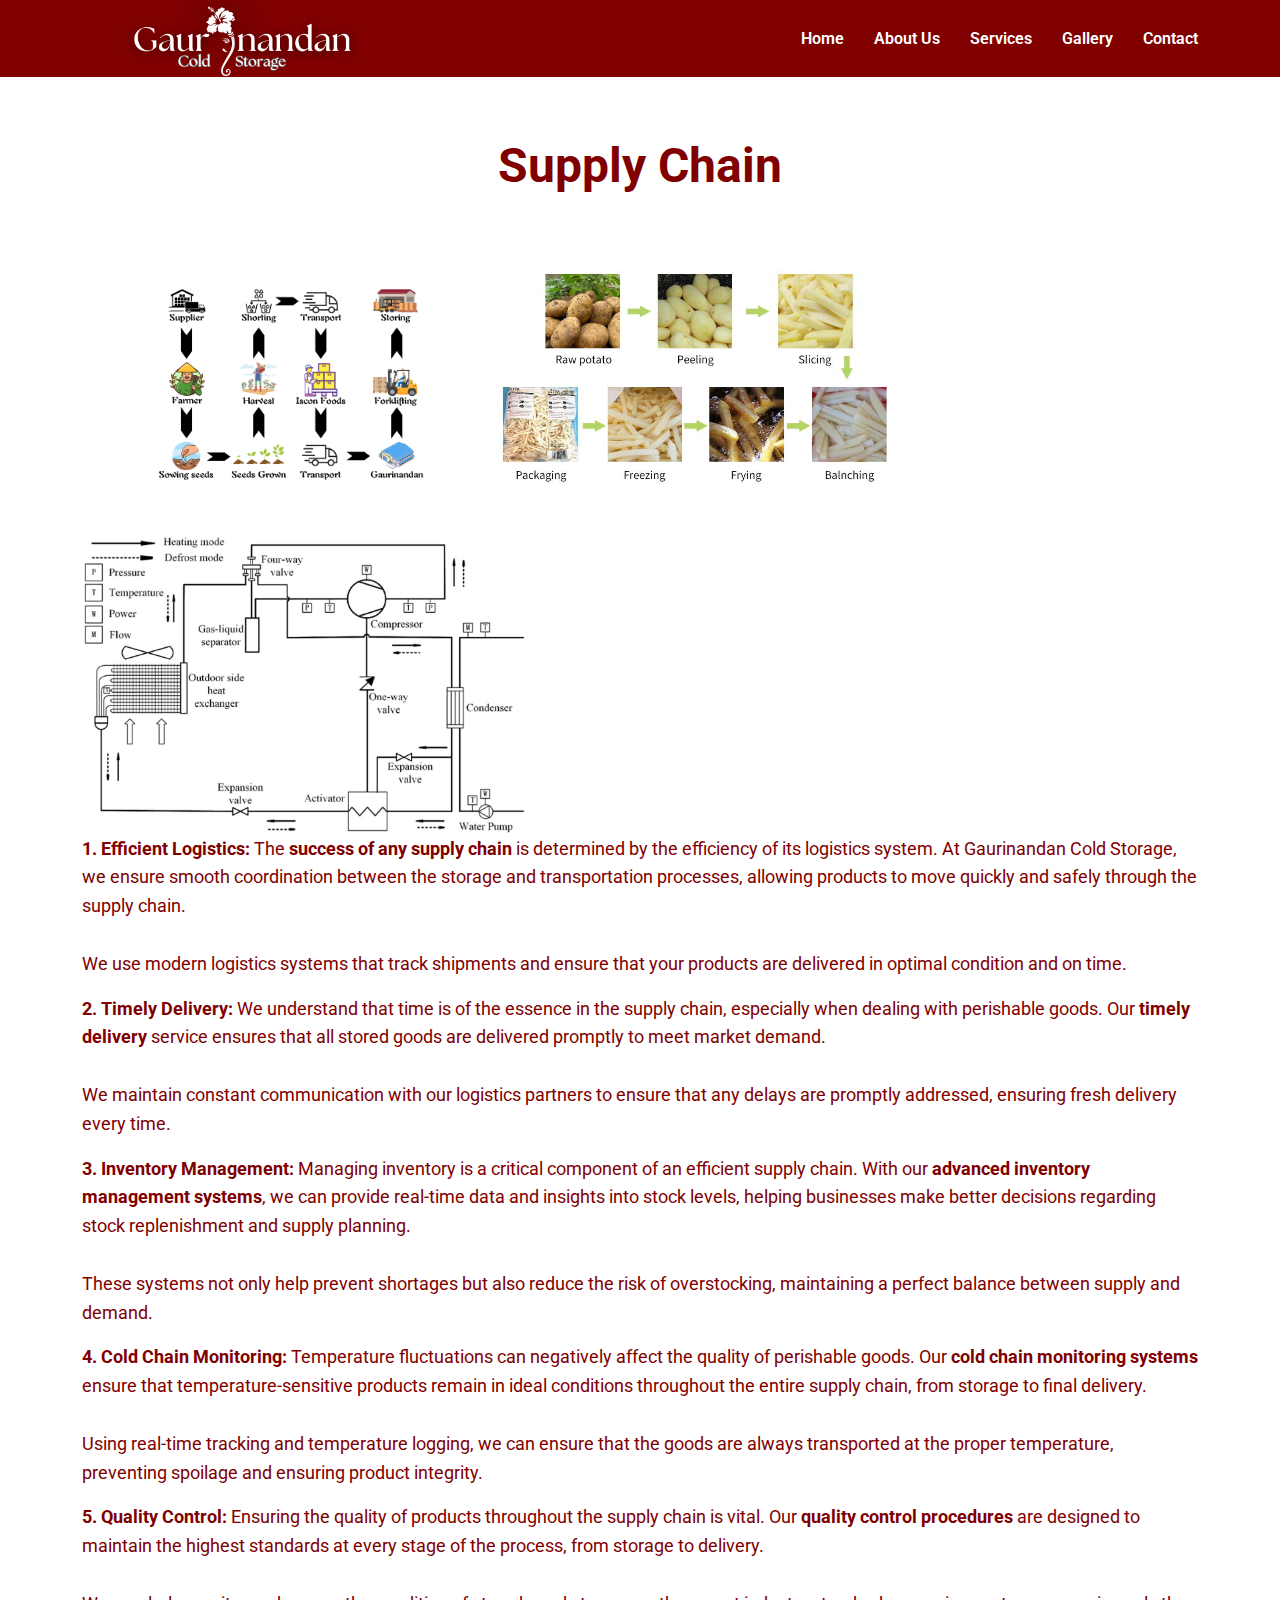
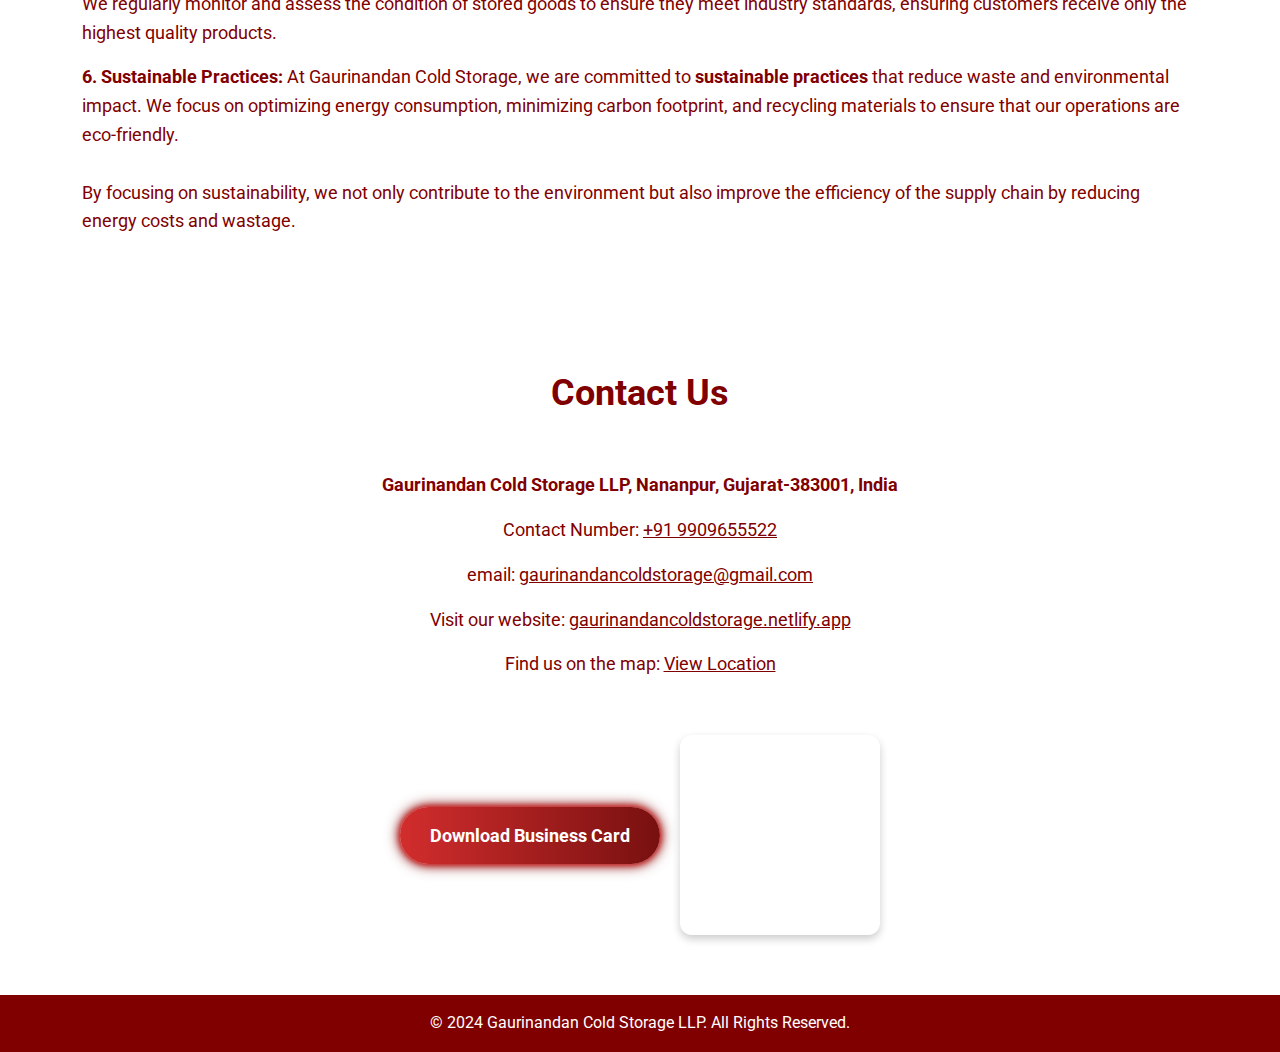
<file: supply-chain-process.html>
<!DOCTYPE html>
<html lang="en">
<head>
    <meta charset="UTF-8">
    <meta name="viewport" content="width=device-width, initial-scale=1.0">
    <meta name="description" content="Temperature Controlled Storage - Gaurinandan Cold Storage offers optimal conditions for long-term preservation of agricultural products.">
    <title>supply-chain-process | Gaurinandan Cold Storage</title>
    <link href="https://cdn.jsdelivr.net/npm/bootstrap@5.3.0-alpha1/dist/css/bootstrap.min.css" rel="stylesheet">
    <link href="https://fonts.googleapis.com/css2?family=Roboto:wght@400;500;700&family=Open+Sans:wght@400;600;700&display=swap" rel="stylesheet">
    <link rel="icon" type="image/png" href="images/Favicon.png">
    <style>
        /* Gallery image hover effect */
        #gallery .img-fluid {
            transition: transform 0.3s ease, opacity 0.3s ease;
        }

        #gallery .img-fluid:hover {
            transform: scale(1.4); /* Scale the image */
            opacity: 1; /* Slight opacity change */
        }

        /* Animation for fading in the text */
        @keyframes fadeIn {
            0% { opacity: 0; }
            100% { opacity: 1; }
        }

        /* Animation for sliding up the content */
        @keyframes slideUp {
            0% { opacity: 0; transform: translateY(30px); }
            100% { opacity: 1; transform: translateY(0); }
        }


        body {
            font-family: 'Open Sans', sans-serif;
            background-color: #f8f9fa;
        }
        .content-section {
            padding: 60px 20px;
            background-color: #ffffff;
            color: #800000; /* Dark Maroon Text */
        }
        .heading {
            font-size: 48px; /* Increased font size */
            text-align: center;
            font-weight: bold;
            margin-bottom: 40px;
            color: #800000; /* Dark Maroon */
        }
        .text-highlight {
            font-weight: bold;
            color: #800000; /* Dark Maroon */
        }
        .service-detail {
            font-size: 18px;
            line-height: 1.6;
            color: #800000; /* Dark Maroon */
        }
        .underline {
            text-decoration: underline;
        }
        /* Navigation Bar styles */
        header {
            background-color:#800000; /* Dark Maroon Navbar */
            color: white;
            padding: 1px 0;
        }
        header nav ul {
            list-style: none;
            margin: 0;
            padding: 0;
            display: flex;
            gap: 30px;
        }
        header nav ul li a {
            color: white;
            font-weight: 600;
            text-decoration: none;
        }
        footer {
            background-color: #800000; /* Dark Maroon Footer */
            color: white;
            text-align: center;
            padding: 1px 0;
        }
    </style>
</head>
<body style="font-family: 'Roboto', sans-serif; margin: 0; padding: 0;">

    <!-- Header -->
    <header style="background-color: #800000; color: white; padding: 1px 0; box-shadow: 0 4px 6px rgba(0, 0, 0, 0.1);">
        <div class="container d-flex justify-content-between align-items-center">
            <a href="index.html"><img src="images/Gaurinandan.png" alt="Gaurinandan Cold Storage Logo" style="width: 300px; height: auto;"></a>
            <nav>
                <ul style="list-style: none; margin: 0; padding: 0; display: flex; gap: 30px;">
                    <li><a href="index.html" style="color: white; font-weight: 600; text-decoration: none;">Home</a></li>
                    <li><a href="#about" style="color: white; font-weight: 600; text-decoration: none;">About Us</a></li>
                    <li><a href="#services" style="color: white; font-weight: 600; text-decoration: none;">Services</a></li>
                    <li><a href="gallery.html" style="color: white; font-weight: 600; text-decoration: none;">Gallery</a></li>
                    <li><a href="contact.html" style="color: white; font-weight: 600; text-decoration: none;">Contact</a></li>
                </ul>
            </nav>
        </div>
    </header>


    <!-- Supply Chain Page -->
    <section class="content-section">
        <div class="container">
            <h2 class="heading">Supply Chain</h2>
            <img src="images/Chain.png" style="margin-left: 10px; border-radius: 20px; height: 300px;">
            <img src="images/Chain2.jpg" style="border-radius: 20px; height: 300px;">
            <img src="images/Chain3.jpg" style="border-radius: 20px; height: 300px;">
            <p class="service-detail">
                <span class="text-highlight">1. Efficient Logistics:</span> The <strong>success of any supply chain</strong> is determined by the efficiency of its logistics system. At Gaurinandan Cold Storage, we ensure smooth coordination between the storage and transportation processes, allowing products to move quickly and safely through the supply chain.
                <br><br> We use modern logistics systems that track shipments and ensure that your products are delivered in optimal condition and on time.
            </p>
            <p class="service-detail">
                <span class="text-highlight">2. Timely Delivery:</span> We understand that time is of the essence in the supply chain, especially when dealing with perishable goods. Our <strong>timely delivery</strong> service ensures that all stored goods are delivered promptly to meet market demand.
                <br><br> We maintain constant communication with our logistics partners to ensure that any delays are promptly addressed, ensuring fresh delivery every time.
            </p>
            <p class="service-detail">
                <span class="text-highlight">3. Inventory Management:</span> Managing inventory is a critical component of an efficient supply chain. With our <strong>advanced inventory management systems</strong>, we can provide real-time data and insights into stock levels, helping businesses make better decisions regarding stock replenishment and supply planning.
                <br><br> These systems not only help prevent shortages but also reduce the risk of overstocking, maintaining a perfect balance between supply and demand.
            </p>
            <p class="service-detail">
                <span class="text-highlight">4. Cold Chain Monitoring:</span> Temperature fluctuations can negatively affect the quality of perishable goods. Our <strong>cold chain monitoring systems</strong> ensure that temperature-sensitive products remain in ideal conditions throughout the entire supply chain, from storage to final delivery.
                <br><br> Using real-time tracking and temperature logging, we can ensure that the goods are always transported at the proper temperature, preventing spoilage and ensuring product integrity.
            </p>
            <p class="service-detail">
                <span class="text-highlight">5. Quality Control:</span> Ensuring the quality of products throughout the supply chain is vital. Our <strong>quality control procedures</strong> are designed to maintain the highest standards at every stage of the process, from storage to delivery.
                <br><br> We regularly monitor and assess the condition of stored goods to ensure they meet industry standards, ensuring customers receive only the highest quality products.
            </p>
            <p class="service-detail">
                <span class="text-highlight">6. Sustainable Practices:</span> At Gaurinandan Cold Storage, we are committed to <strong>sustainable practices</strong> that reduce waste and environmental impact. We focus on optimizing energy consumption, minimizing carbon footprint, and recycling materials to ensure that our operations are eco-friendly.
                <br><br> By focusing on sustainability, we not only contribute to the environment but also improve the efficiency of the supply chain by reducing energy costs and wastage.
            </p>
        </div>
    </section>


    <!-- Contact Us -->
    <section id="contact" style="background-color: #ffffff; padding: 60px 20px;">
        <div class="container">
            <h2 style="font-size: 36px; color: #800000; text-align: center; font-weight: bold; margin-bottom: 40px; animation: fadeIn 1.5s ease-in;">Contact Us</h2>
            <div style="text-align: center; color: #800000; display: flex; flex-direction: column; align-items: center; justify-content: center; animation: slideUp 1.5s ease-in-out;">
                <p style="font-size: 18px; line-height: 1.6;"></p>
                <p style="font-size: 18px; line-height: 1.6; font-weight: bold;">Gaurinandan Cold Storage LLP, Nananpur, Gujarat-383001, India</p>
                <p style="font-size: 18px; line-height: 1.6;">Contact Number: <a href="tel:+919909655522" style="color: #800000;">+91 9909655522</a></p>
                <p style="font-size: 18px; line-height: 1.6;">email: <a href="mailto:gaurinandancoldstorage@gmail.com" style="color: #800000;">gaurinandancoldstorage@gmail.com</a></p>
                <p style="font-size: 18px; line-height: 1.6;">Visit our website: <a href="https://gaurinandancoldstorage.netlify.app" target="_blank" style="color: #800000; text-decoration: underline;">gaurinandancoldstorage.netlify.app</a></p>
                <p style="font-size: 18px; line-height: 1.6;">Find us on the map: <a href="https://maps.app.goo.gl/z63f5kEdQMZrD2ka9" target="_blank" style="color: #800000;">View Location</a></p>
                <!-- Map and vCard Container -->
<div style="display: flex; justify-content: flex-end; align-items: center; margin-top: 40px; position: relative;">
    <!-- vCard Button -->
    <a href="images/business-card.png" 
        class="neon-button" 
        download="Gaurinandan_Business_Card.png">
        Download Business Card
    </a>

    <!-- Mini Map -->
    <div id="mini-map" style="width: 200px; height: 200px; border-radius: 12px; overflow: hidden; margin-left: 20px; box-shadow: 0 4px 8px rgba(0, 0, 0, 0.2); cursor: pointer; transition: transform 0.3s ease-in-out;">
        <iframe 
            src="https://www.google.com/maps/embed?pb=!1m17!1m12!1m3!1d3353.7501996604956!2d72.96846500000001!3d23.509596000000002!2m3!1f0!2f0!3f0!3m2!1i1024!2i768!4f13.1!3m2!1m1!2zMjPCsDMwJzM0LjYiTiA3MsKwNTgnMDYuNSJF!5e1!3m2!1sen!2sin!4v1736503791146!5m2!1sen!2sin" 
            width="300" 
            height="300" 
            style="border:0;" 
            allowfullscreen="" 
            loading="lazy" 
            referrerpolicy="no-referrer-when-downgrade">
        </iframe>
    </div>
</div>

<style>
    /* Add hover effect for the map */
    #mini-map:hover {
        transform: scale(1.1); /* Slightly enlarge the map on hover */
    }

    /* Smooth animations for appearance */
    #mini-map {
        animation: fadeInUp 1s ease-in-out;
    }

    @keyframes fadeInUp {
        from {
            opacity: 0;
            transform: translateY(20px);
        }
        to {
            opacity: 1;
            transform: translateY(0);
        }
    }

    /* vCard Button Styles (Retained) */
    .neon-button {
        display: inline-block;
        padding: 15px 30px;
        font-size: 18px;
        font-weight: bold;
        text-decoration: none;
        text-align: center;
        color: #fff;
        background: linear-gradient(90deg, #d22d2d, #781010);
        border: none;
        border-radius: 50px;
        position: relative;
        overflow: hidden;
        transition: all 0.3s ease-in-out;
        box-shadow: 0 0 5px #d22d2d, 0 0 10px #be1212, 0 0 15px #781010;
    }

    .neon-button:hover {
        color: #fff;
        box-shadow: 0 0 8px #6a1212, 0 0 16px #6a1212, 0 0 24px #6a1212;
        transform: scale(1.05);
    }
</style>

<script>
    // Add click event listener for map redirection
    document.getElementById('mini-map').addEventListener('click', function() {
        window.open('https://maps.app.goo.gl/z63f5kEdQMZrD2ka9', '_blank');
    });
</script>

            </div>
        </div>
    </section>

    <!-- Footer -->
    <footer style="background-color: #800000; color: white; text-align: center; padding: 1px;">
        <p style="margin-top: 15px;">&copy; 2024 Gaurinandan Cold Storage LLP. All Rights Reserved.</p>
    </footer>

    <script src="https://cdn.jsdelivr.net/npm/bootstrap@5.3.0-alpha1/dist/js/bootstrap.bundle.min.js"></script>
</body>
</html>
</file>
